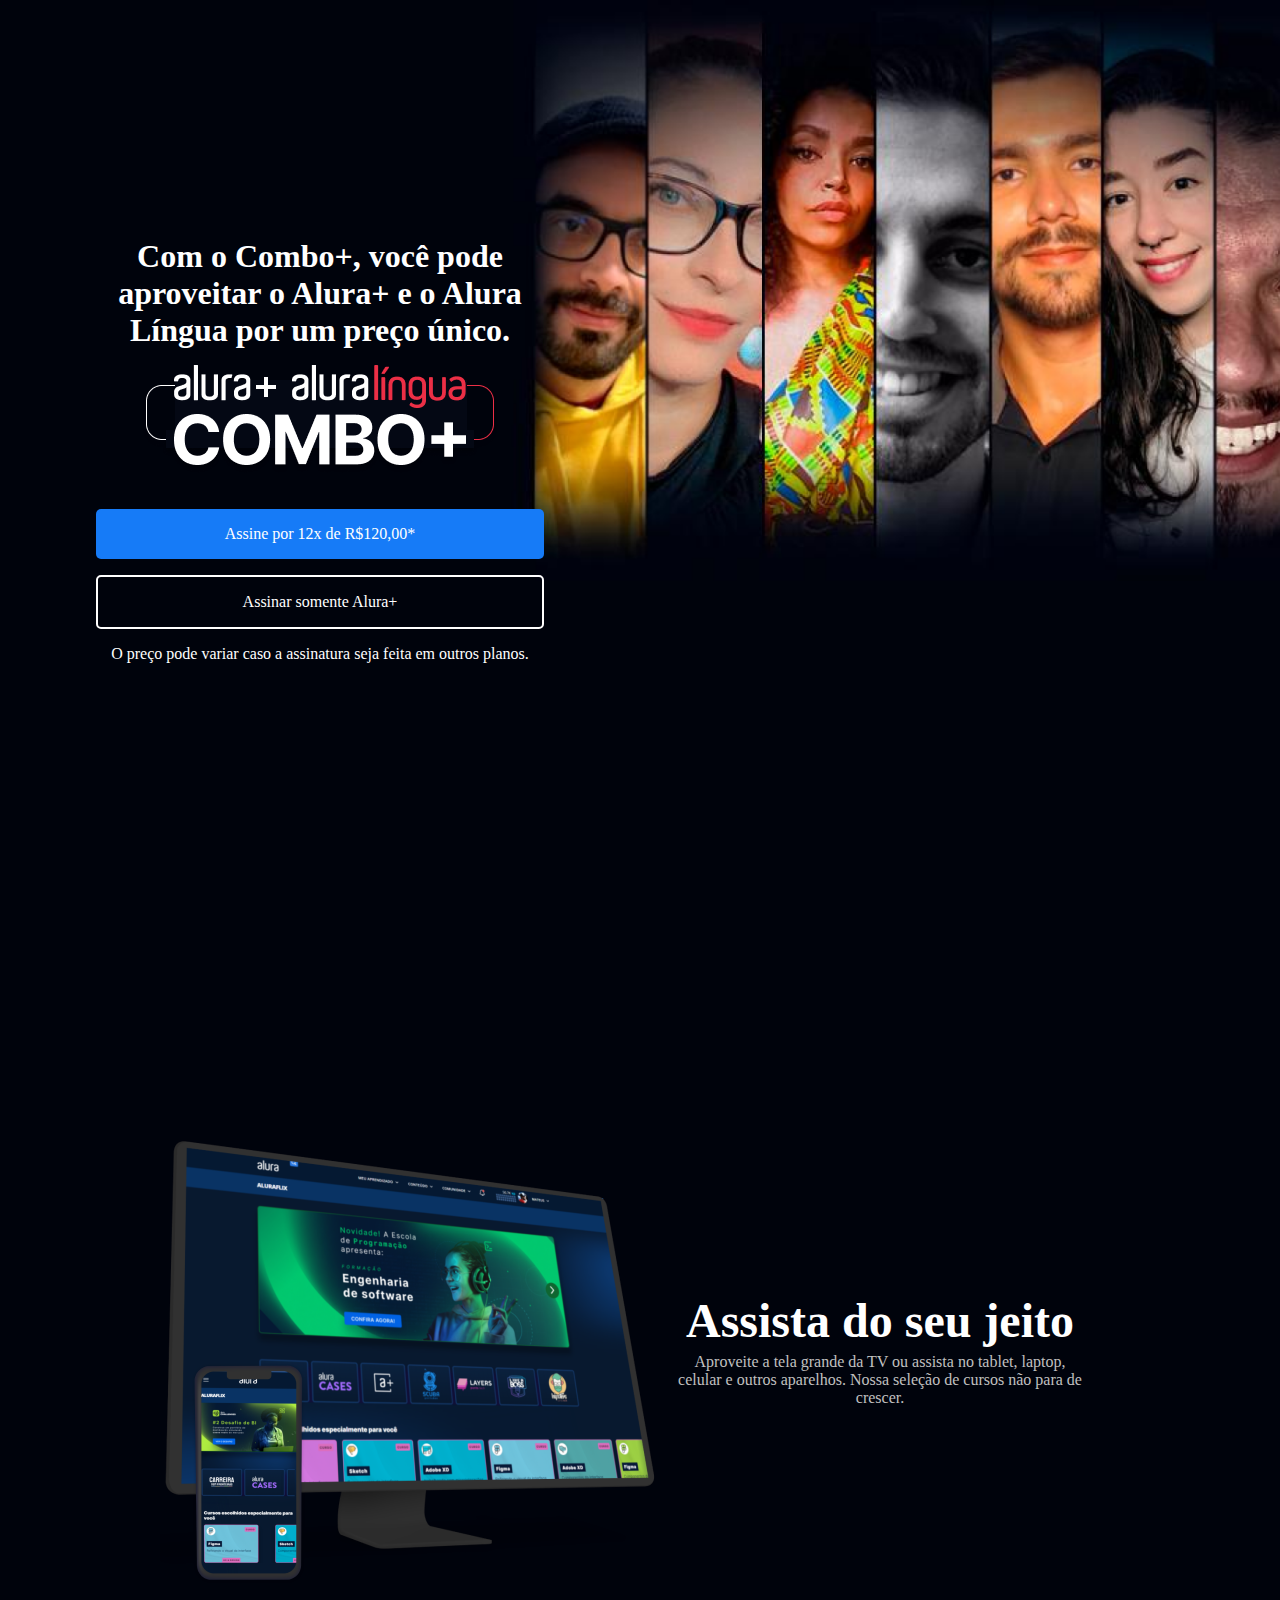
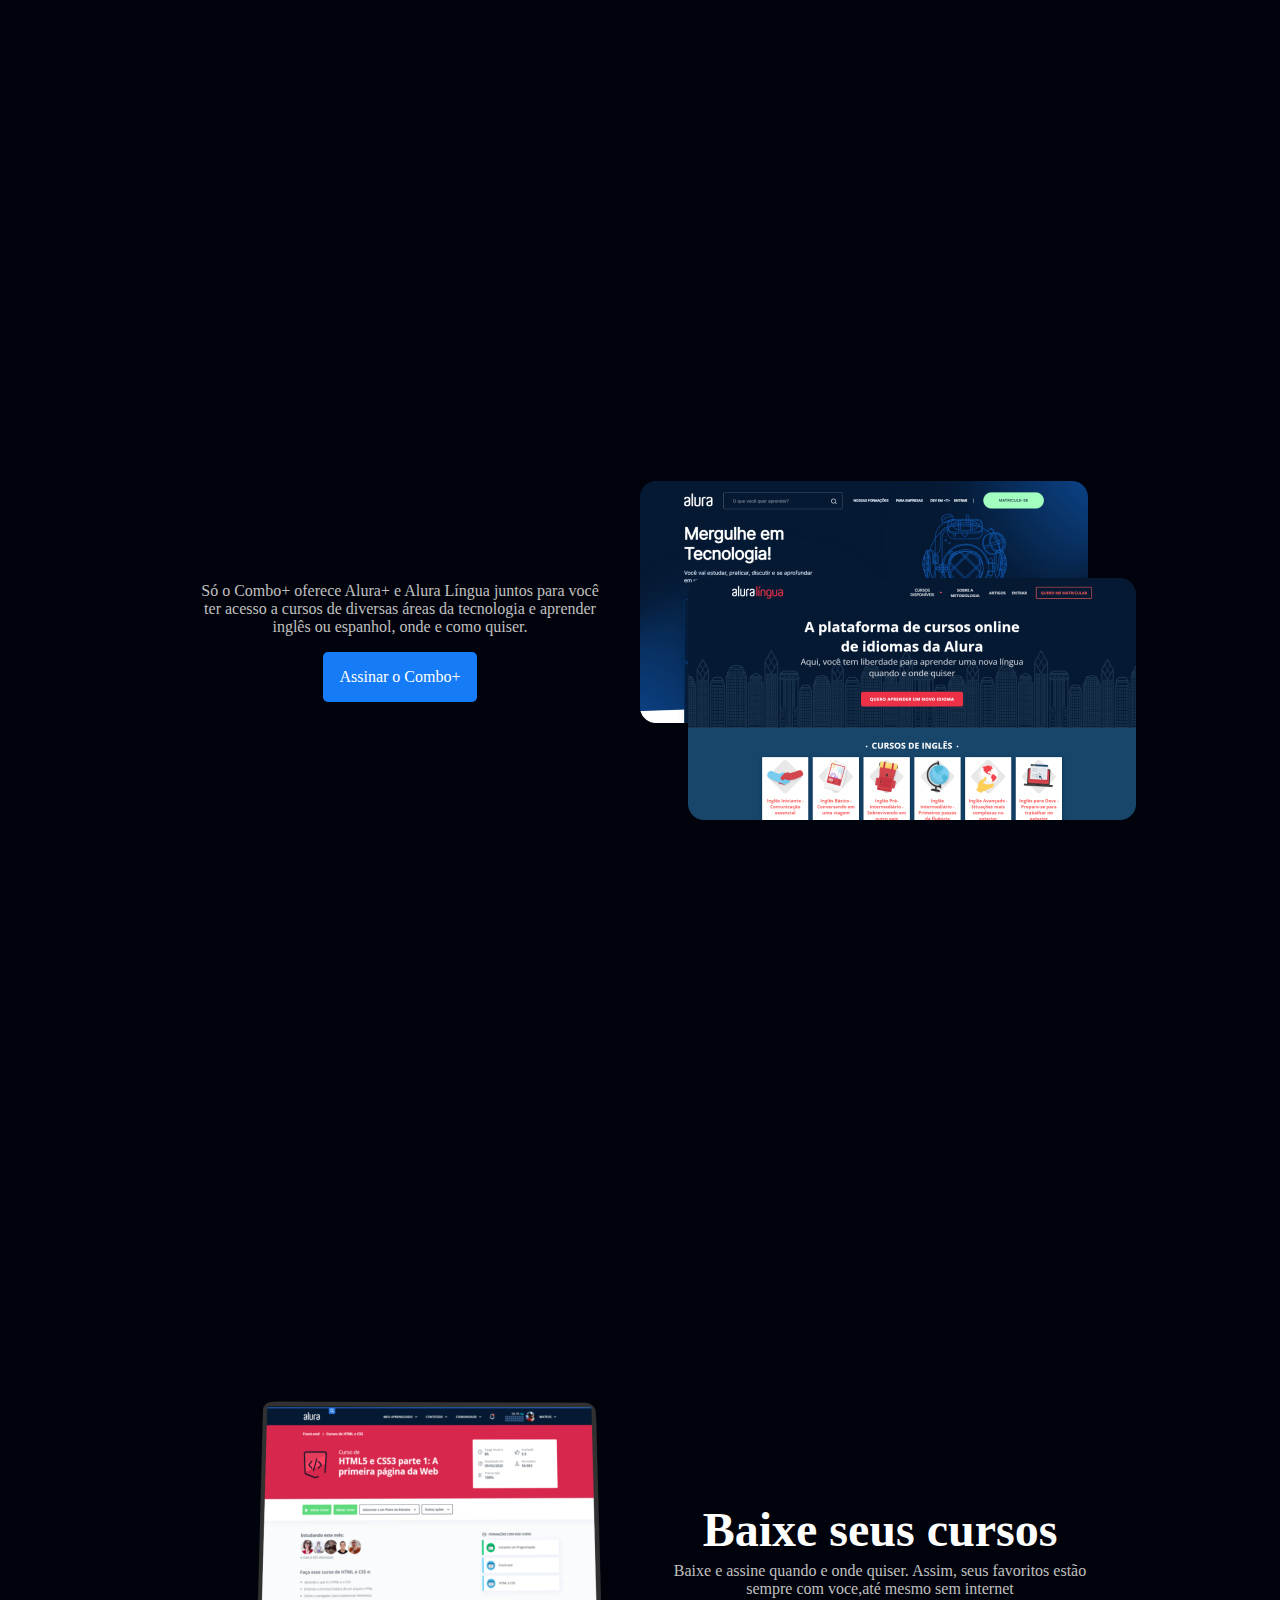
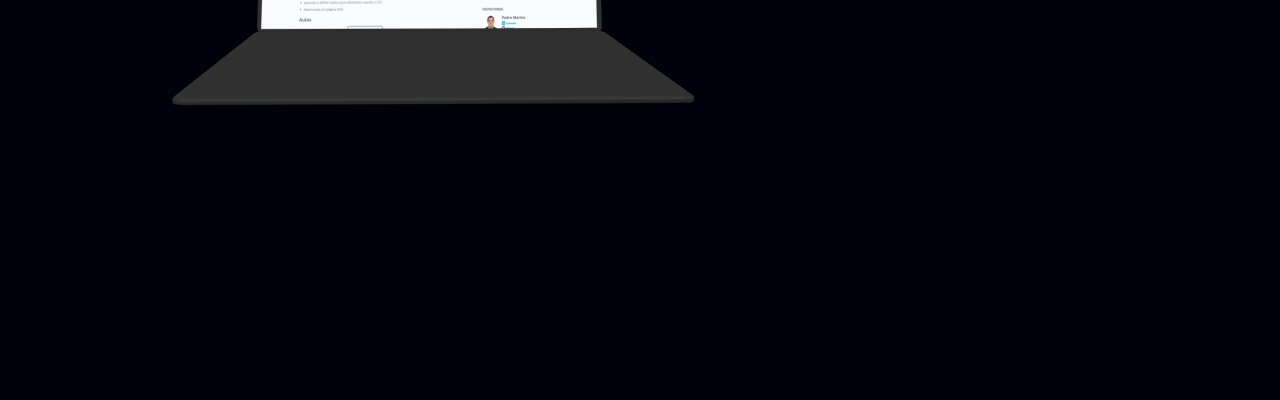
<file: Alura Plus/index.html>
<!DOCTYPE html>
<html>
    <head>
<title>Alura Plus</title>
<meta charset="UTF-8">
<meta name="viewport" content="width=device-width, initial-scale=1">
<link rel="stylesheet" href="style.css">
</head>
    <body>
        <section class="principal">
        <section class="container principal">
            <div class="container_caixa">
        <h1>Com o Combo+, você pode aproveitar o Alura+ e o Alura Língua por um preço único.</h1>
        <img src="img/Combo (1).png" alt="O Combo+ é a junção do alura+ e o alura Língua" class="container_imagem">
        <a href="www.alura.com.br" class="container__botao">Assine por 12x de R$120,00*</a>
        <a href="www.alura.com.br" class="container__botao botao__secundario">Assinar somente Alura+</a>
        <p class="container_aviso">O preço pode variar caso a assinatura seja feita em outros planos.</p>
    </div>
    </section>
    <section class="container secundario">
        <img src="img/Plataformas.png" alt= "Um monitor e um celular com o alura plus aberto" class="secundario_imagem">
    <div class="container_descricao">
        <h2 class="descricao_titulo">Assista do seu jeito</h2>
        <p class="descricao_texto">Aproveite a tela grande da TV ou assista no tablet, laptop, celular e outros aparelhos. Nossa seleção de cursos não para de crescer.</p>
    </div>
    </section>
    <section class="container secundario">
        <div class="container_descricao">
            <p class="descricao_texto">Só o Combo+ oferece Alura+ e Alura Língua juntos para você ter acesso a cursos de diversas áreas da tecnologia e aprender inglês ou espanhol, onde e como quiser.</p>
         <a href=""www.alura.com class="container__botao secundario_botao">Assinar o Combo+</a> 
        </div>
        <img src="img/Telas.png" alt="tela da Alura Plus e Alura Língua" class="secundario_imagem">
    </section>
    <section class="container secundario">
        <img src="img/Notebook (2).png" alt="Um monitor exibido o site Alura" class="secundario_imagem">
        <div class="container_descricao">
        <h2 class="descricao_titulo">Baixe seus cursos</h2>
        <p class="descricao_texto">Baixe e assine quando e onde quiser.
            Assim, seus favoritos estão sempre com voce,até mesmo sem internet</p>
            </div>
    </section>
</section>
    </body>
</html>
</file>
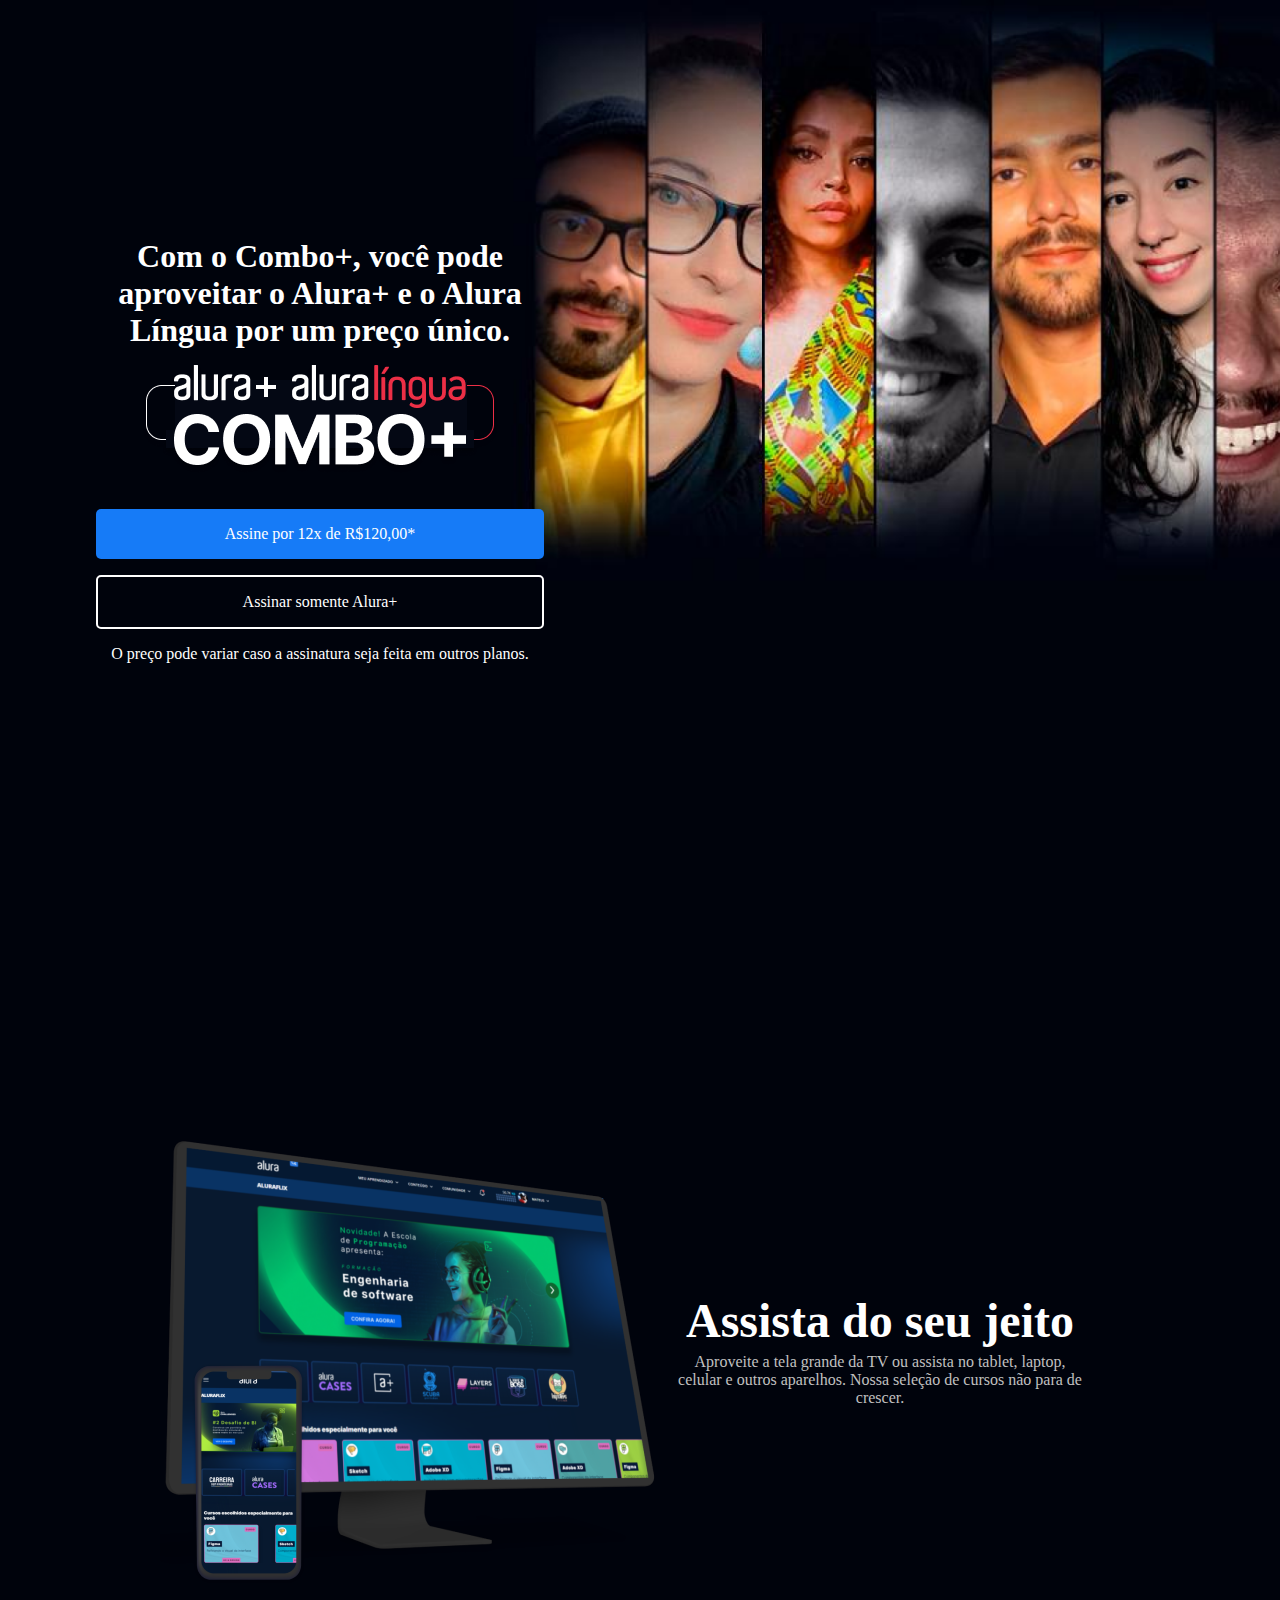
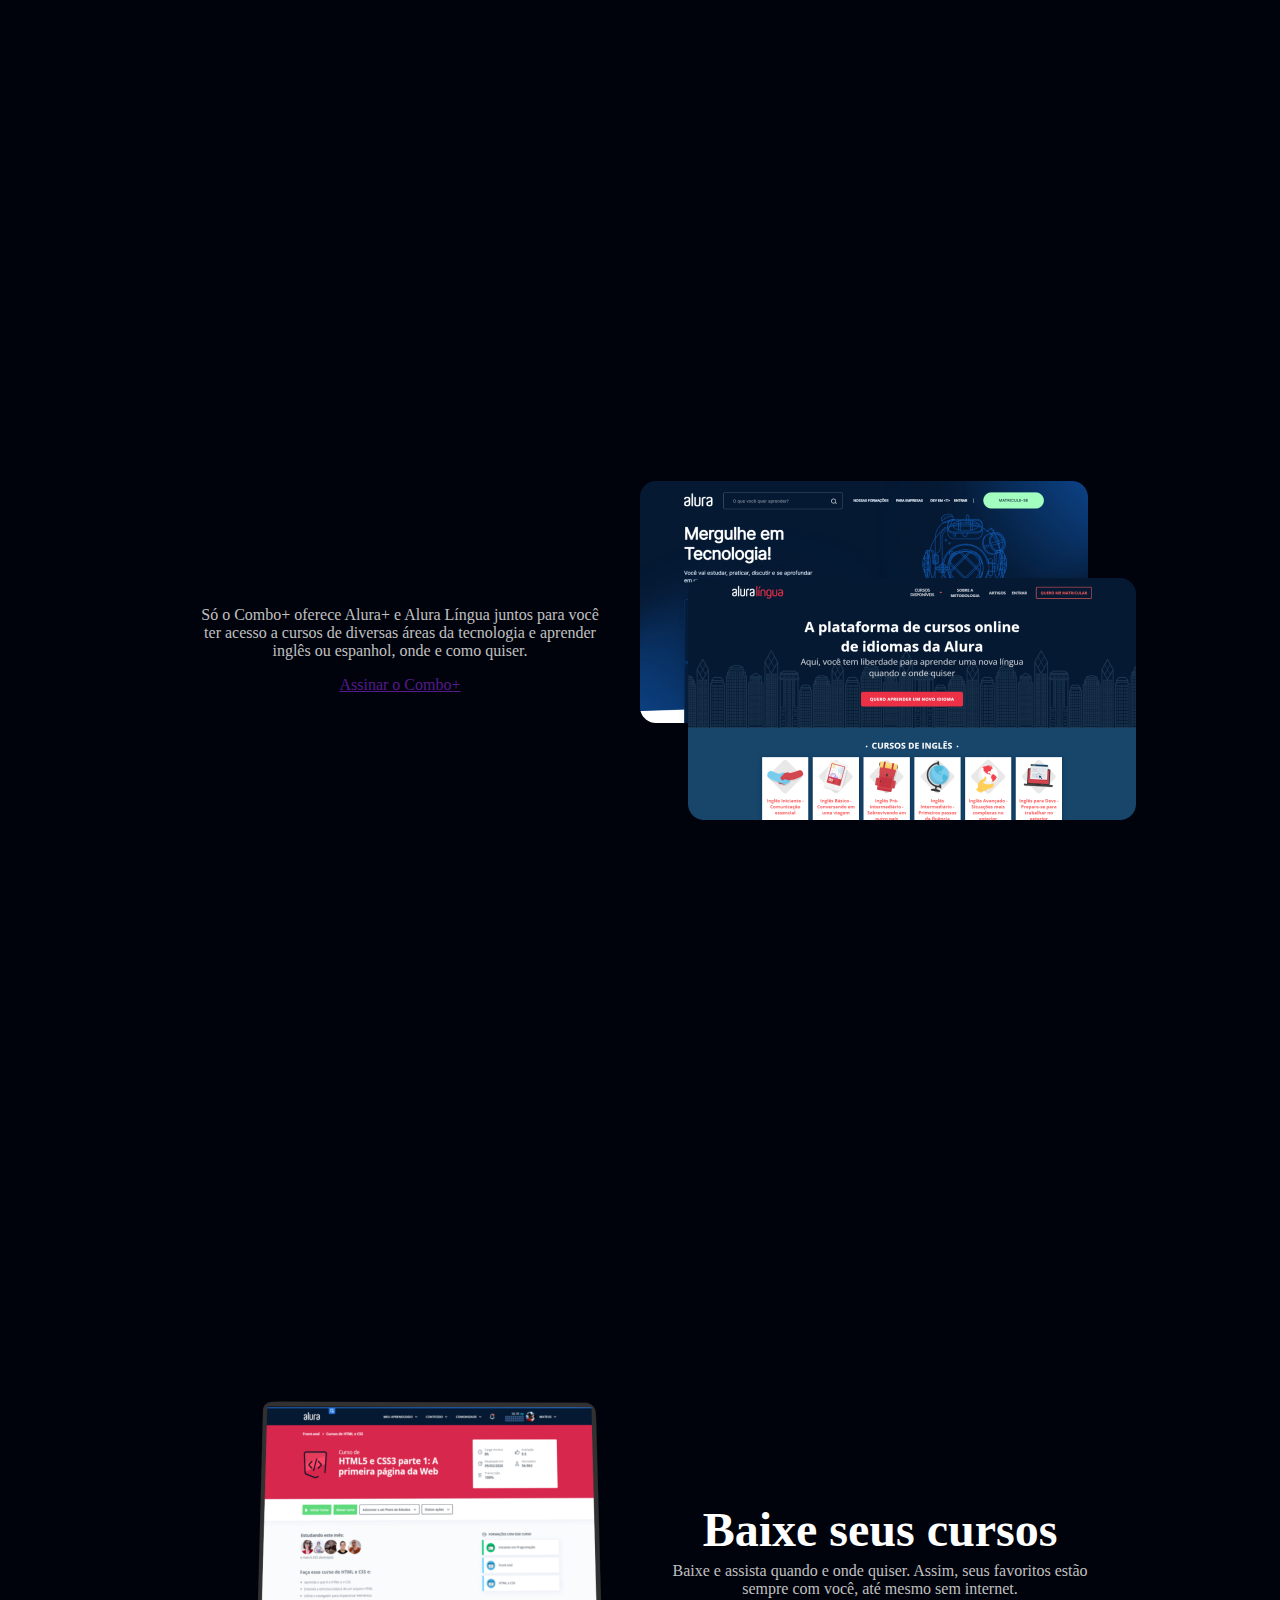
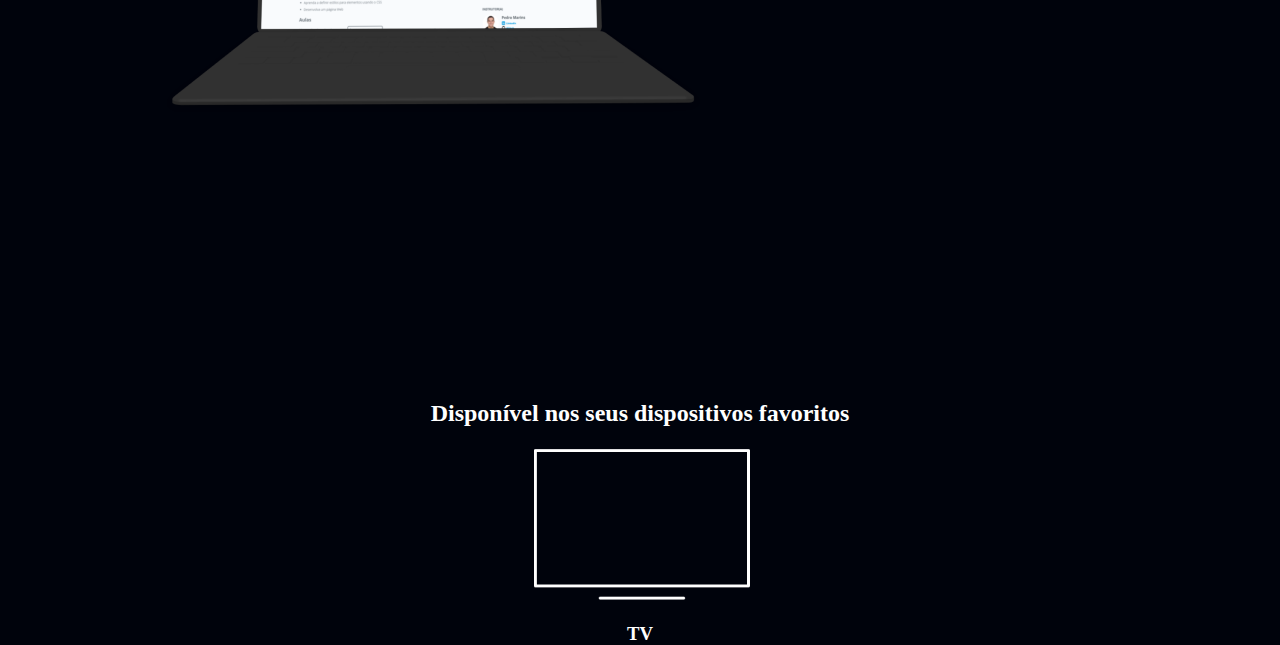
<file: Alura Plus/Alura Plus/index.html>
<!DOCTYPE html>
<html>
    <head>
<title>Alura Plus</title>
<meta charset="UTF-8">
<meta name="viewport" content="width=device-width, initial-scale=1">
<link rel="stylesheet" href="style.css">
</head>
    <body>
        <section class="principal">
        <section class="container principal">
            <div class="container_caixa">
        <h1>Com o Combo+, você pode aproveitar o Alura+ e o Alura Língua por um preço único.</h1>
        <img src="img/Combo (1).png" alt="O Combo+ é a junção do alura+ e o alura Língua" class="container_imagem">
        <a href="www.alura.com.br" class="container__botao">Assine por 12x de R$120,00*</a>
        <a href="www.alura.com.br" class="container__botao botao__secundario">Assinar somente Alura+</a>
        <p class="container_aviso">O preço pode variar caso a assinatura seja feita em outros planos.</p>
    </div>
    </section>
    <section class="container secundario">
        <img src="img/Plataformas.png" alt= "Um monitor e um celular com o alura plus aberto" class="secundario_imagem">
    <div class="container_descricao">
        <h2 class="descricao_titulo">Assista do seu jeito</h2>
        <p class="descricao_texto">Aproveite a tela grande da TV ou assista no tablet, laptop, celular e outros aparelhos. Nossa seleção de cursos não para de crescer.</p>
    </div>
    </section>
    <section class="container secundario">
        <div class="container_descricao">
            <p class="descricao_texto">Só o Combo+ oferece Alura+ e Alura Língua juntos para você ter acesso a cursos de diversas áreas da tecnologia e aprender inglês ou espanhol, onde e como quiser.</p>
            <a href=""www.alura.com class="container_botao secundario_botao">Assinar o Combo+</a>
        </div>
        <img src="img/Telas.png" alt="Tela da Alura Plus e Alura Língua" class="secundario_imagem">
    </section>
    <section class="container secundario">
        <img src="img/Notebook.png" alt="Um monitor exibindo o site Alura" class="secundario_imagem">
        <div class="container_descricao">
        <h2 class="descricao_titulo">Baixe seus cursos</h2>
        <p class="descricao_texto">Baixe e assista quando e onde quiser.
            Assim, seus favoritos estão sempre com você, até mesmo sem internet.</p>
        </div>
    </section>
    <section class="dispositivos">
        <h2 class="dispositivos_titulo">Disponível nos seus dispositivos favoritos</h2>
        <ul class="dispositivos_lista">
            <li>
                <img src="img/tv.png" alt="ícone de televisão">
                <h3 class="lista_item">TV</h3>
            </li>
        </ul>
    </section>
</section>
    </body>
</html>
</file>
<file: Alura Plus/style.css>
:root{
    --branco-principal:
    #FFFFFF;
    --cinza-secundário:
    #c0c0c0;
    --botão-azul:
    #167BF7;
    --cor-de-fundo:
    #00030C;
}
body{
    background-color: var(--cor-de-fundo);
    color: var(--branco-principal);
}
*{
    margin: 0;
    padding: 0;
}
.principal{
    background-image: url(img/Background.png);
    background-repeat: no-repeat;
    background-size: contain;
    align-items: center;
    text-align: center;
}
.container{
    height: 100vh;
    display: grid;
    grid-template-columns: 50% 50%;
}
.container__botao {
    background-color: var(--botão-azul);
    border-radius: 5px;
    padding: 1em;
    color: var(--branco-principal);
    display: block;
    text-decoration: none;
    margin-bottom: 1em;
}
.botao__secundario{
    background-color: transparent;
    border: 2px solid var(--branco-principal);
}
.container_imagem {
   margin: 1em 0 2em 0;
}
.container_caixa{
    margin: 0 6em;
}
.secundario_imagem {
    widht: 80%;
}
.secundario {
    align-items: center;
    margin:0 10em;
}
.descricao_titulo {
    font-weight: 700;
    font-size: 48px;
    color: var(--branco-principal);
    margin-bottom: 0.1em;
}
.descricao_texto{
    color: var(--cinza-secundário);
}
.secundario_botao{
    display: inline-block;
    margin-top: 1em;
}
.container_descricao{
    padding: 2em;
}
</file>
<file: Alura Plus/Alura Plus/style.css>
:root{
    --branco-principal:
    #FFFFFF;
    --cinza-secundário:
    #c0c0c0;
    --botão-azul:
    #167BF7;
    --cor-de-fundo:
    #00030C;
}
body{
    background-color: var(--cor-de-fundo);
    color: var(--branco-principal);
}
*{
    margin: 0;
    padding: 0;
}
.principal{
    background-image: url(img/Background.png);
    background-repeat: no-repeat;
    background-size: contain;
    align-items: center;
    text-align: center;
}
.container{
    height: 100vh;
    display: grid;
    grid-template-columns: 50% 50%;
}
.container__botao {
    background-color: var(--botão-azul);
    border-radius: 5px;
    padding: 1em;
    color: var(--branco-principal);
    display: block;
    text-decoration: none;
    margin-bottom: 1em;
}
.botao__secundario{
    background-color: transparent;
    border: 2px solid var(--branco-principal);
}
.container_imagem {
   margin: 1em 0 2em 0;
}
.container_caixa{
    margin: 0 6em;
}
.secundario_imagem {
    widht: 80%;
}
.secundario {
    align-items: center;
    margin:0 10em;
}
.descricao_titulo {
    font-weight: 700;
    font-size: 48px;
    color: var(--branco-principal);
    margin-bottom: 0.1em;
}
.descricao_texto{
    color: var(--cinza-secundário);
}
.secundario_botao {
    display: inline-block;
    margin-top: 1em;
}
.container_descricao {
    padding: 2em;
}
</file>
